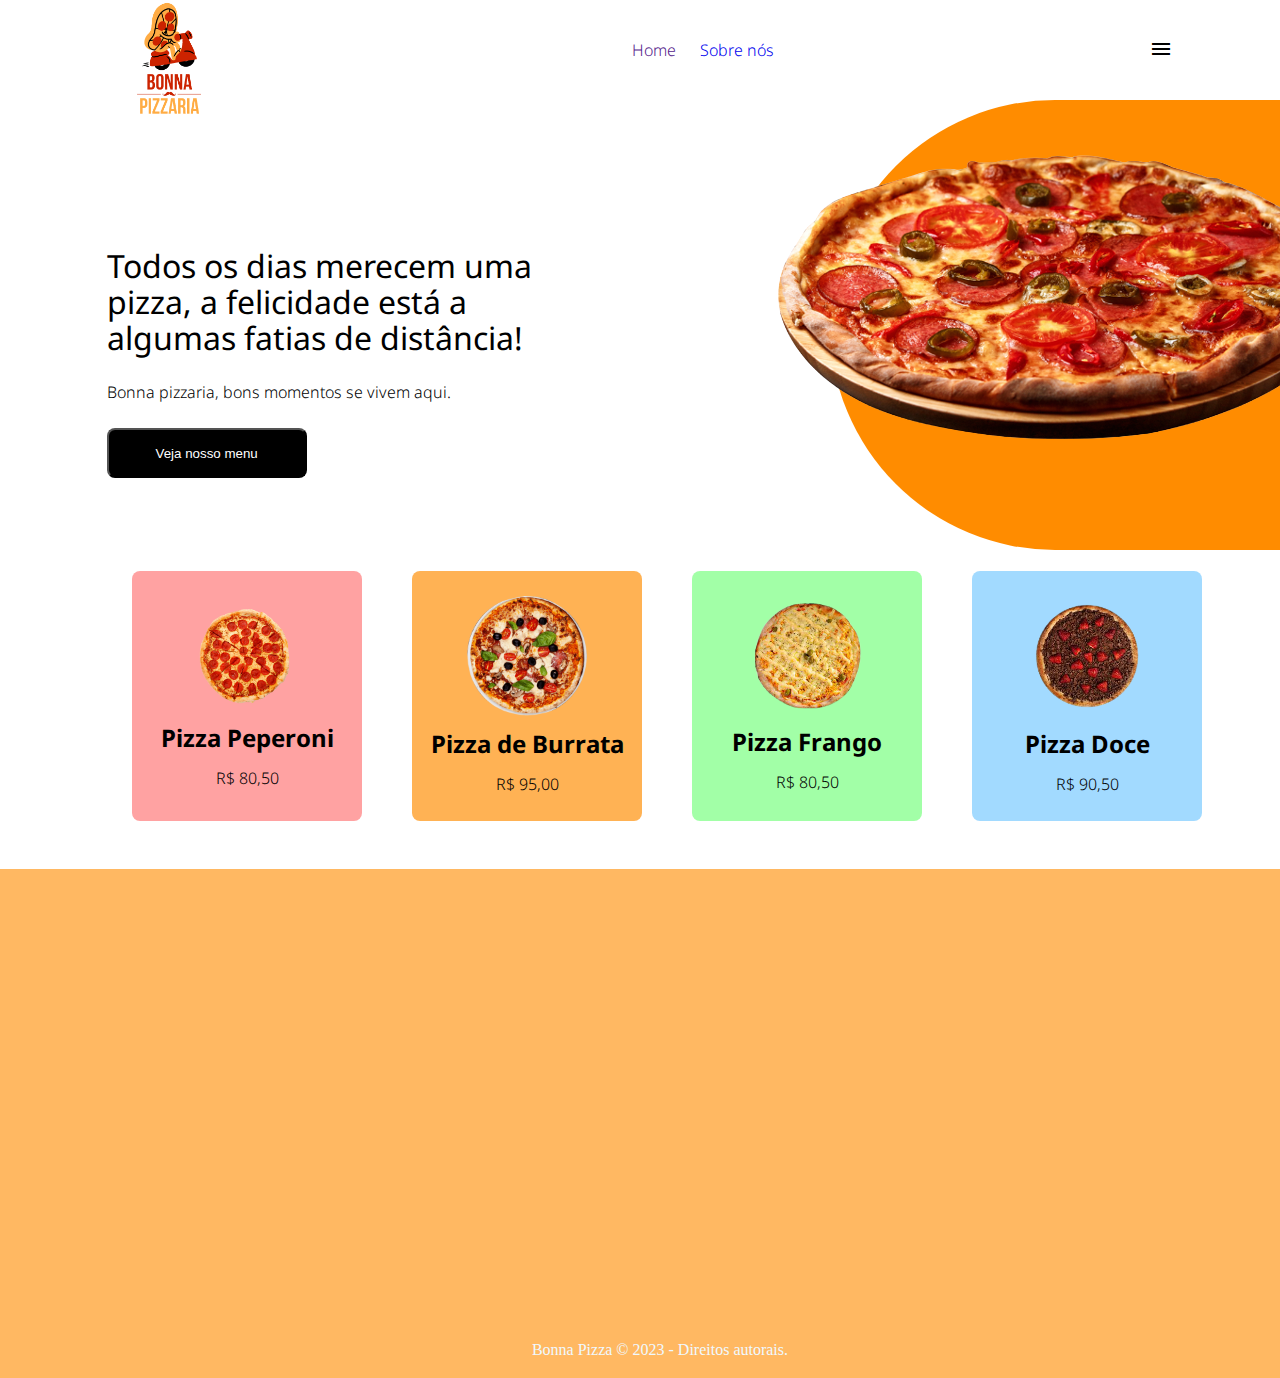
<file: index.html>
<!DOCTYPE html>
<html lang="pt-br">
<head>
    <meta charset="UTF-8">
    <meta http-equiv="X-UA-Compatible" content="IE=edge">
    <meta name="viewport" content="width=device-width, initial-scale=1.0">
    <title>Pizzaria</title>
    <link rel="stylesheet" href="https://fonts.googleapis.com/css2?family=Material+Symbols+Outlined:opsz,wght,FILL,GRAD@48,400,0,0" />
    <link rel="stylesheet" href="./css/main.css">
</head>
<body>
    <header>
        <nav>
            <img class="image__logo" src="./image/logobona.png" alt="Minha Logo">
            <ul class="lista__menu">
                <li><a class="txt__small" href="">Home</a></li>
                <li><a class="txt__small" href="sobre.html">Sobre nós</a></li>
            </ul>
            <ul class="lista__icon">
                <li><span class="material-symbols-outlined">menu</span></li>
            </ul>
        </nav>
        <div class="mensagem__principal">
            <h1 class="titulo__principal">Todos os dias merecem uma pizza, a felicidade está a algumas fatias de distância!</h1>
            <p class="txt__small">Bonna pizzaria, bons momentos se vivem aqui.</p>
            <button>Veja nosso menu</button>
        </div>
        <img class="imagem__principal" src="./image/pizza100.png" alt="Pizza principal">
        <div class="div__arredondada"></div>
    </header>
    <section class="cards">
        <div class="card card__vermelho">
            <img class="image__card" src="./image/peperoni.png" alt="Pizza">
            <p class="txt__medium">Pizza Peperoni</p>
            <p class="txt__small">R$ 80,50</p>
        </div>
        <div class="card card__laranja">
            <img class="image__card" src="./image/burata.png" alt="Pizza">
            <p class="txt__medium">Pizza de Burrata</p>
            <p class="txt__small">R$ 95,00</p>
        </div>
        <div class="card card__verde">
            <img class="image__card" src="./image/frango.png" alt="Pizza">
            <p class="txt__medium">Pizza Frango</p>
            <p class="txt__small">R$ 80,50</p>
        </div>
        <div class="card card__azul">
            <img class="image__card" src="./image/doce.png" alt="Pizza">
            <p class="txt__medium">Pizza Doce</p>
            <p class="txt__small">R$ 90,50</p>
        </div>
    </section>    

    <footer>       
        <iframe src="https://www.google.com/maps/embed?pb=!1m18!1m12!1m3!1d14616.039700809542!2d-46.69952265!3d-23.67560305!2m3!1f0!2f0!3f0!3m2!1i1024!2i768!4f13.1!3m3!1m2!1s0x94ce5036539648d5%3A0x78501a72680ea23a!2sCentro%20Universit%C3%A1rio%20Senac%20-%20Santo%20Amaro!5e0!3m2!1spt-BR!2sbr!4v1693012909998!5m2!1spt-BR!2sbr" width="600" height="450" style="border:0;" allowfullscreen="" loading="lazy" referrerpolicy="no-referrer-when-downgrade"></iframe>
        <p class="rodapé">Bonna Pizza © 2023 - Direitos autorais.</p>        
    </footer>
    
</body>
</html>
</file>
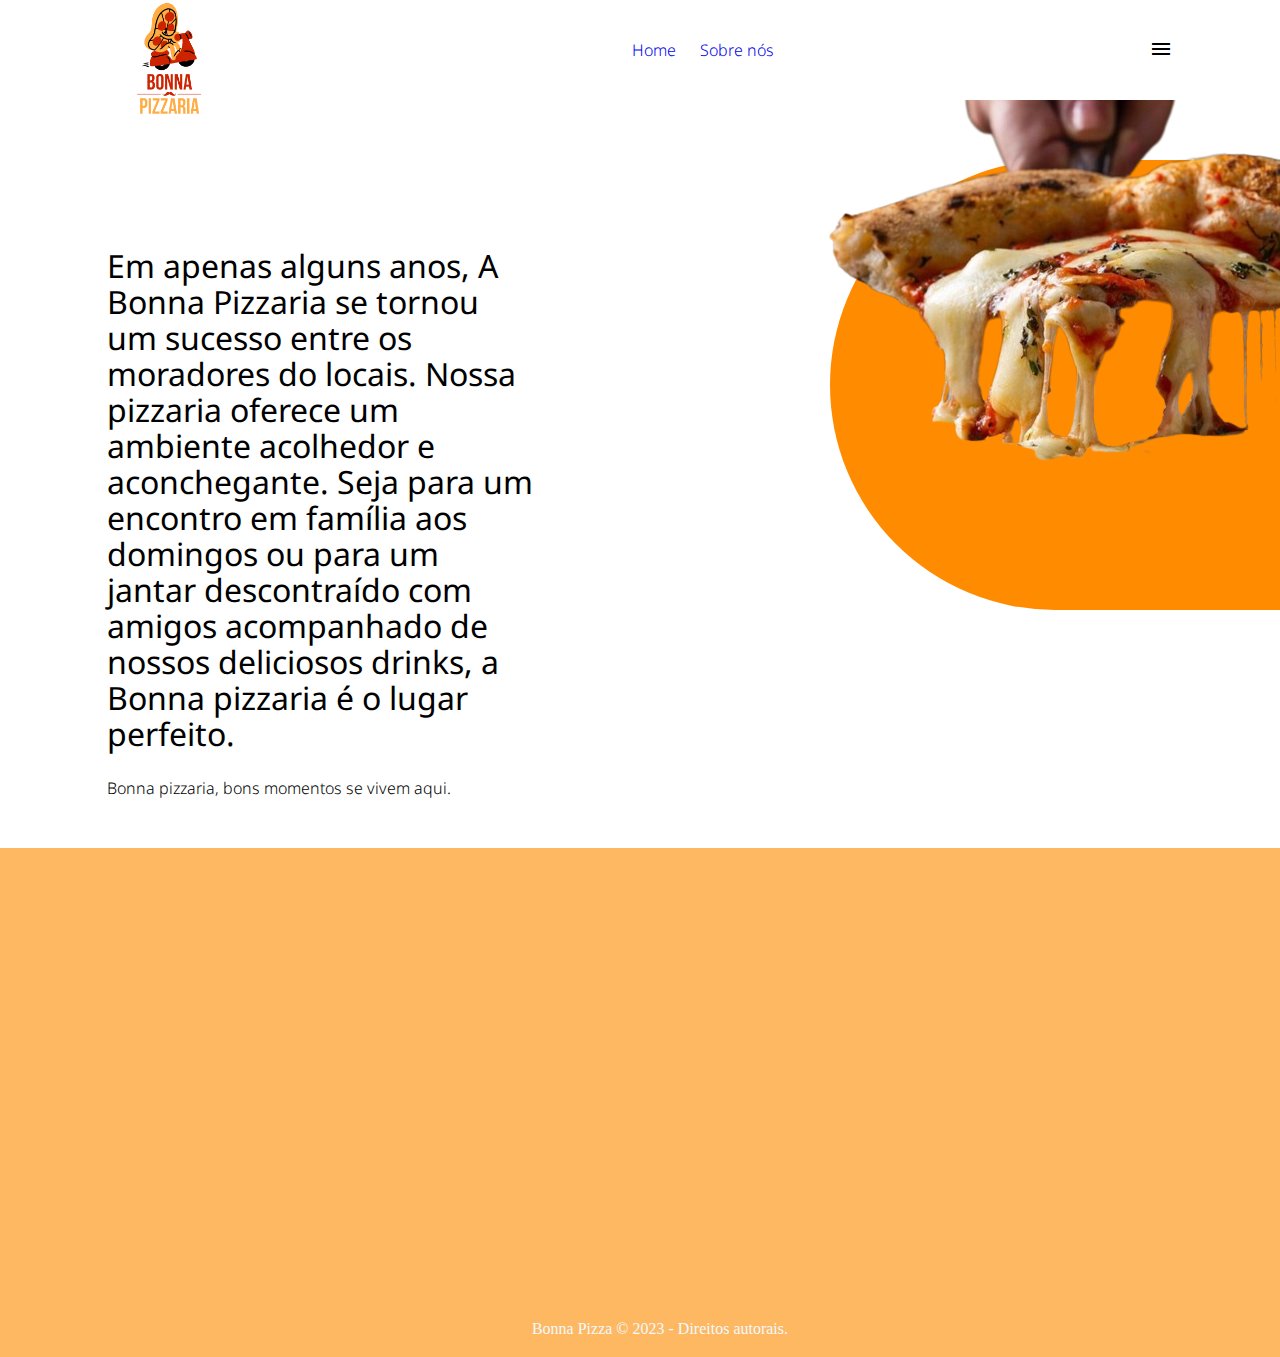
<file: sobre.html>
<!DOCTYPE html>
<html lang="pt-br">
<head>
    <meta charset="UTF-8">
    <meta http-equiv="X-UA-Compatible" content="IE=edge">
    <meta name="viewport" content="width=device-width, initial-scale=1.0">
    <title>Pizzaria</title>
    <link rel="stylesheet" href="https://fonts.googleapis.com/css2?family=Material+Symbols+Outlined:opsz,wght,FILL,GRAD@48,400,0,0" />
    <link rel="stylesheet" href="./css/main.css">
</head>
<body>
    <header>
        <nav>
            <img class="image__logo" src="./image/logobona.png" alt="Minha Logo">
            <ul class="lista__menu">
                <li><a class="txt__small" href="index.html">Home</a></li>
                <li><a class="txt__small" href="sobre.html">Sobre nós</a></li>
            </ul>
            <ul class="lista__icon">
                <li><span class="material-symbols-outlined">menu</span></li>
            </ul>
        </nav>
        <div class="mensagem__principal">
            <h1 class="titulo__principal">Em apenas alguns anos, A Bonna Pizzaria se tornou um sucesso entre os moradores do locais. Nossa pizzaria oferece um ambiente acolhedor e aconchegante. Seja para um encontro em família aos domingos ou para um jantar descontraído com amigos acompanhado de nossos deliciosos drinks, a Bonna pizzaria é o lugar perfeito.</h1>
            <p class="txt__small">Bonna pizzaria, bons momentos se vivem aqui.</p>
           
        </div>
        <img class="imagem__principal" src="./image/sobrenos.png" alt="Pizza principal">
        <div class="div__arredondada"></div>
    </header> 
    

    <footer>       
        <iframe src="https://www.google.com/maps/embed?pb=!1m18!1m12!1m3!1d14616.039700809542!2d-46.69952265!3d-23.67560305!2m3!1f0!2f0!3f0!3m2!1i1024!2i768!4f13.1!3m3!1m2!1s0x94ce5036539648d5%3A0x78501a72680ea23a!2sCentro%20Universit%C3%A1rio%20Senac%20-%20Santo%20Amaro!5e0!3m2!1spt-BR!2sbr!4v1693012909998!5m2!1spt-BR!2sbr" width="600" height="450" style="border:0;" allowfullscreen="" loading="lazy" referrerpolicy="no-referrer-when-downgrade"></iframe>
        <p class="rodapé">Bonna Pizza © 2023 - Direitos autorais.</p>        
    </footer>
    
</body>
</html>
</file>
<file: css/main.css>
@import "base/reset.css";
@import "base/variable.css";
@import "base/typography.css";
@import "layout/nav.css";
@import "layout/header.css";
@import "module/button.css";
@import "module/cards.css";
@import "layout/section_cards.css";
@import "layout/footer.css";
@import "sobre/header.css";
</file>
